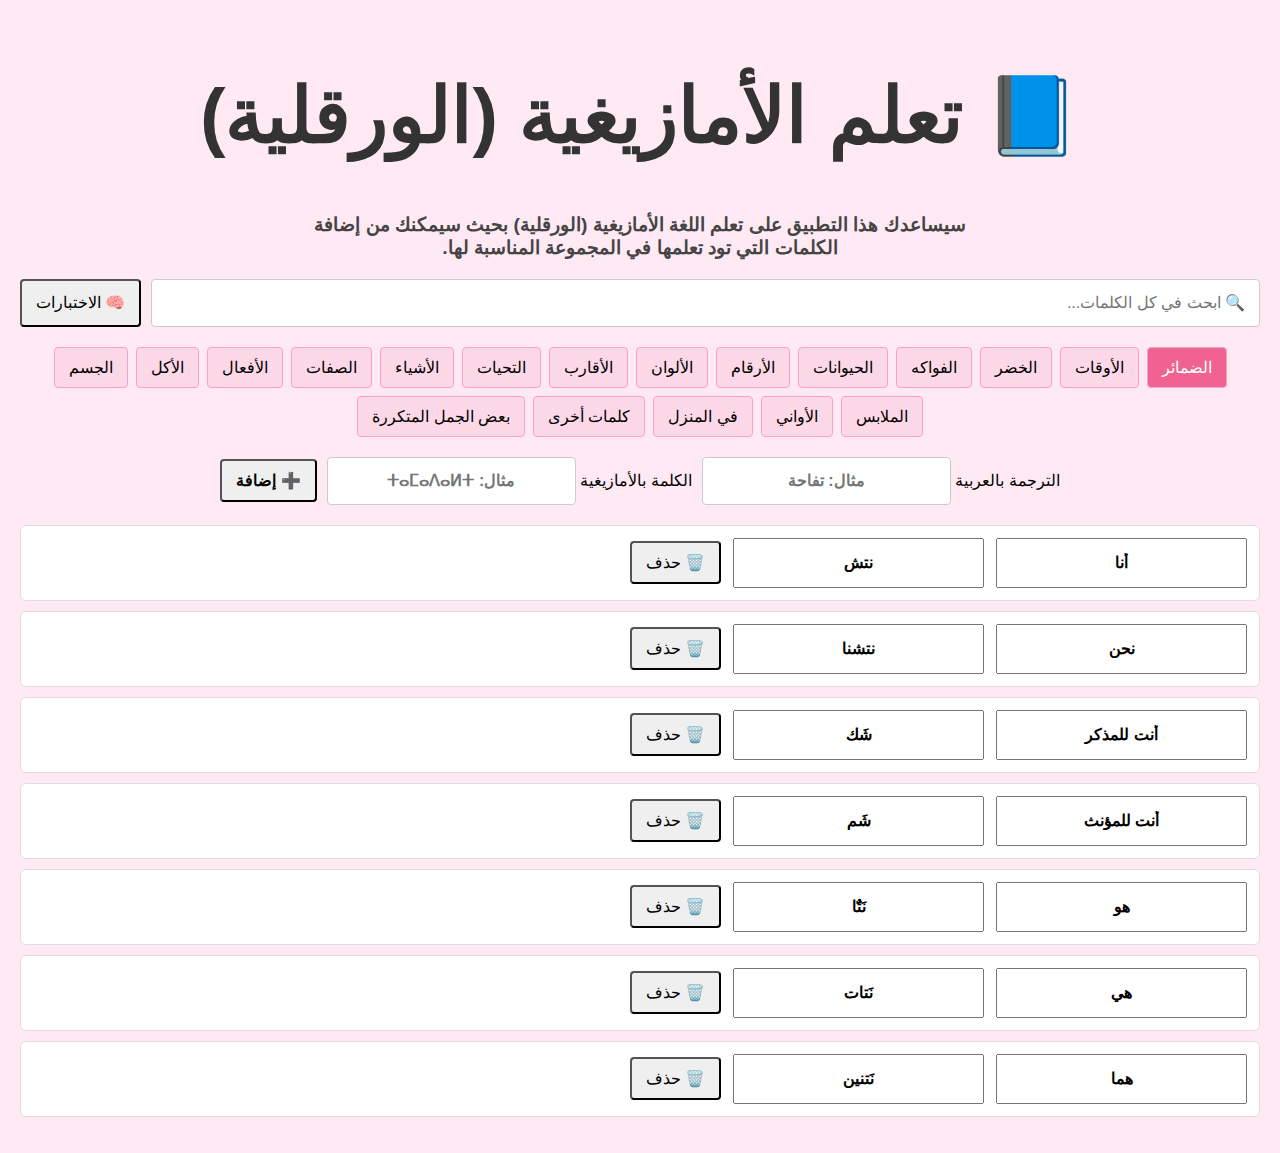
<file: index.html>
<!DOCTYPE html>
<html lang="ar">
<head>
  <meta charset="UTF-8" />
  <title>تعلم الأمازيغية (الورقلية)</title>
  <link rel="stylesheet" href="style.css" />
</head>
<body>
  <h1>📘 تعلم الأمازيغية (الورقلية)</h1>
  <p style="margin-top: 20px; text-align: center; color: #444; font-weight: bold;">
    سيساعدك هذا التطبيق على تعلم اللغة الأمازيغية (الورقلية) بحيث سيمكنك من إضافة الكلمات التي تود تعلمها في المجموعة المناسبة لها.
  </p>
  <div class="controls">
    <input type="text" id="globalSearchInput" placeholder="🔍 ابحث في كل الكلمات..." />
    <button onclick="window.location.href='quiz.html'" class="quiz-btn">🧠 الاختبارات</button>
  </div>
  <div class="tabs" id="groupTabs"></div>
  <div class="word-form">
    <label style="text-align: center;">
      الترجمة بالعربية
      <input type="text" id="translationInput" placeholder="مثال: تفاحة" />
    </label>
    <label style="text-align: center;">
      الكلمة بالأمازيغية
      <input type="text" id="wordInput" placeholder="مثال: ⵜⴰⵎⴰⴷⴰⵍⵜ" />
    </label>
    <button onclick="addWord()">➕ إضافة</button>
  </div>
  <ul id="wordList"></ul>
  <script src="script.js"></script>
</body>
</html>
</file>
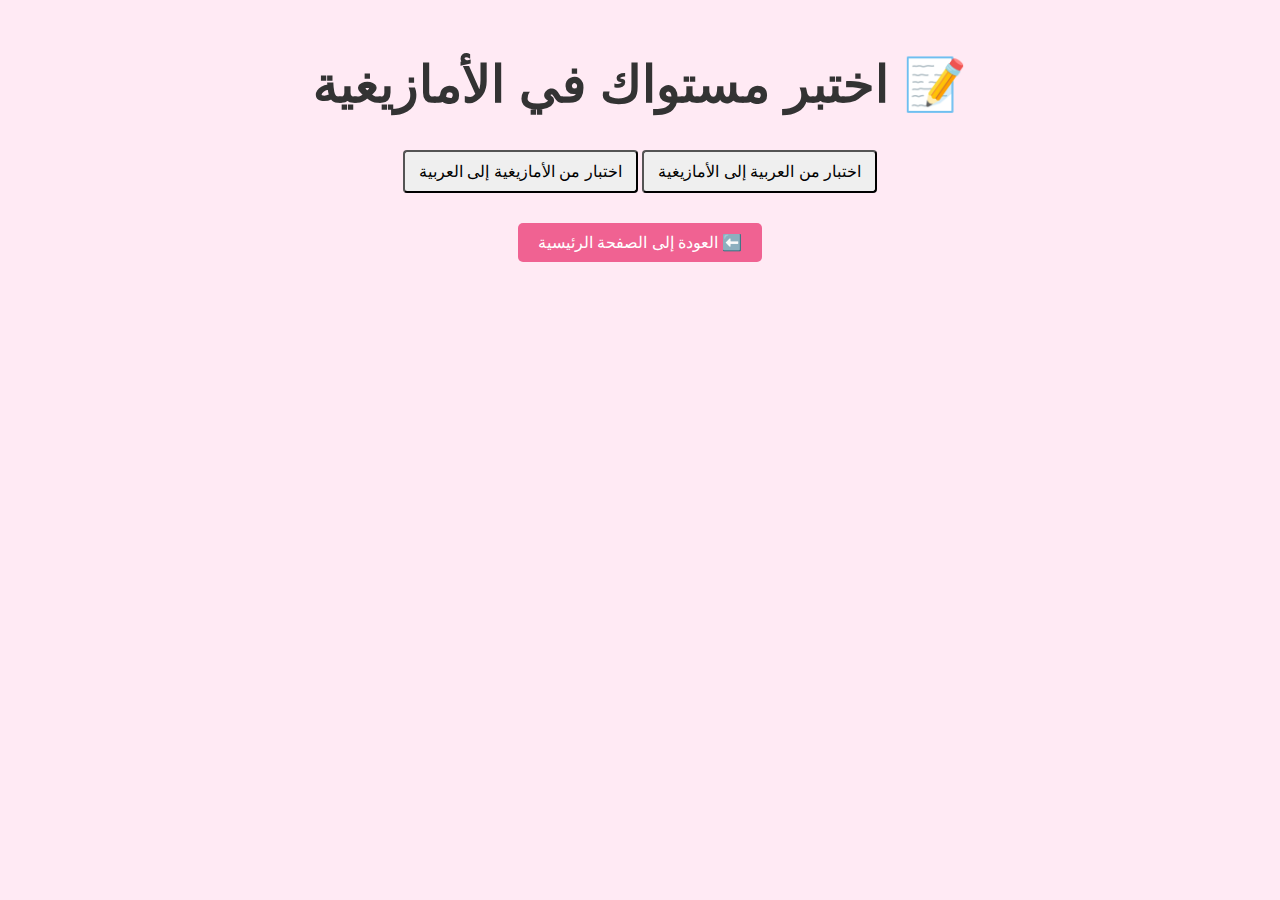
<file: quiz.html>
<!DOCTYPE html>
<html lang="ar">
<head>
  <meta charset="UTF-8">
  <title>اختبارات الأمازيغية</title>
  <link rel="stylesheet" href="style.css">
  <style>
    body {
      direction: rtl;
      background-color: #ffeaf4;
      font-family: Arial, sans-serif;
      padding: 20px;
    }
    h1 {
      text-align: center;
      font-size: 4vw;
    }
    .question {
      background: white;
      padding: 15px;
      margin-bottom: 15px;
      border-radius: 6px;
      box-shadow: 0 0 4px rgba(0,0,0,0.1);
    }
    button.option {
      display: block;
      width: 100%;
      margin: 5px 0;
      padding: 10px;
      border: 1px solid #ccc;
      border-radius: 5px;
      background-color: #fafafa;
      cursor: pointer;
    }
    button.option:hover {
      background-color: #f1f1f1;
    }
    #result {
      font-weight: bold;
      text-align: center;
      font-size: 1.2em;
      color: green;
    }
    .back-btn {
      display: block;
      margin: 30px auto 0;
      padding: 10px 20px;
      background-color: #f06292;
      color: white;
      border: none;
      border-radius: 5px;
      cursor: pointer;
      font-size: 16px;
    }
  </style>
</head>
<body>
  <h1>📝 اختبر مستواك في الأمازيغية</h1>
  <div style="text-align: center; margin-bottom: 20px;">
    <button onclick="startQuiz('ar-to-ber')">اختبار من العربية إلى الأمازيغية</button>
    <button onclick="startQuiz('ber-to-ar')">اختبار من الأمازيغية إلى العربية</button>
  </div>
  <div id="quizContainer"></div>
  <div id="result"></div>
  <button class="back-btn" onclick="location.href='index.html'">⬅️ العودة إلى الصفحة الرئيسية</button>
  <script src="quiz.js"></script>
</body>
</html>
</file>
<file: style.css>
body {
  font-family: "Arial", sans-serif;
  background-color: #ffeaf4;
  margin: 0;
  padding: 20px;
  direction: rtl;
  text-align: right;
}

h1 {
  text-align: center;
  color: #333;
  font-size: 6vw;
}

p {
  font-size: 1.2em;
  text-align: center;
  color: #555;
  max-width: 700px;
  margin: auto;
}

.controls, .word-form {
  display: flex;
  flex-wrap: wrap;
  justify-content: center;
  gap: 10px;
  margin: 20px 0;
}

input[type="text"] {
  padding: 12px;
  font-size: 1.2em;
  border: 1px solid #ccc;
  border-radius: 4px;
  flex: 1 1 200px;
}

button {
  padding: 10px 14px;
  font-size: 1em;
  border-radius: 4px;
  cursor: pointer;
}

button:hover {
  opacity: 0.9;
}

#groupTabs {
  display: flex;
  flex-wrap: wrap;
  gap: 8px;
  justify-content: center;
  margin: 20px 0;
}

#groupTabs button {
  background-color: #fdd8e7;
  border: 1px solid #faa2c3;
}

#groupTabs button.active {
  background-color: #f06292;
  color: white;
}

ul {
  list-style: none;
  padding: 0;
}

li {
  background: white;
  border: 1px solid #ddd;
  padding: 12px;
  margin-bottom: 10px;
  display: flex;
  flex-wrap: wrap;
  gap: 12px;
  align-items: center;
  border-radius: 6px;
  font-size: 1.2em;
}

/* Responsive design */
@media (max-width: 600px) {
  .controls, .word-form {
    flex-direction: column;
    align-items: stretch;
  }

  li {
    flex-direction: column;
    align-items: stretch;
  }

  input[type="text"], button {
    width: 100%;
  }
}


input[type="text"], .word-form input, #wordList input {
  font-size: 16px;
  padding: 14px;
}

#wordList li {
  font-size: 16px;
}


#wordList input {
  text-align: center;
  font-weight: bold;
}


.word-form {
  display: flex;
  justify-content: center;
  align-items: center;
  flex-wrap: wrap;
  gap: 10px;
}

.word-form input, .word-form button {
  text-align: center;
  font-weight: bold;
}
</file>
